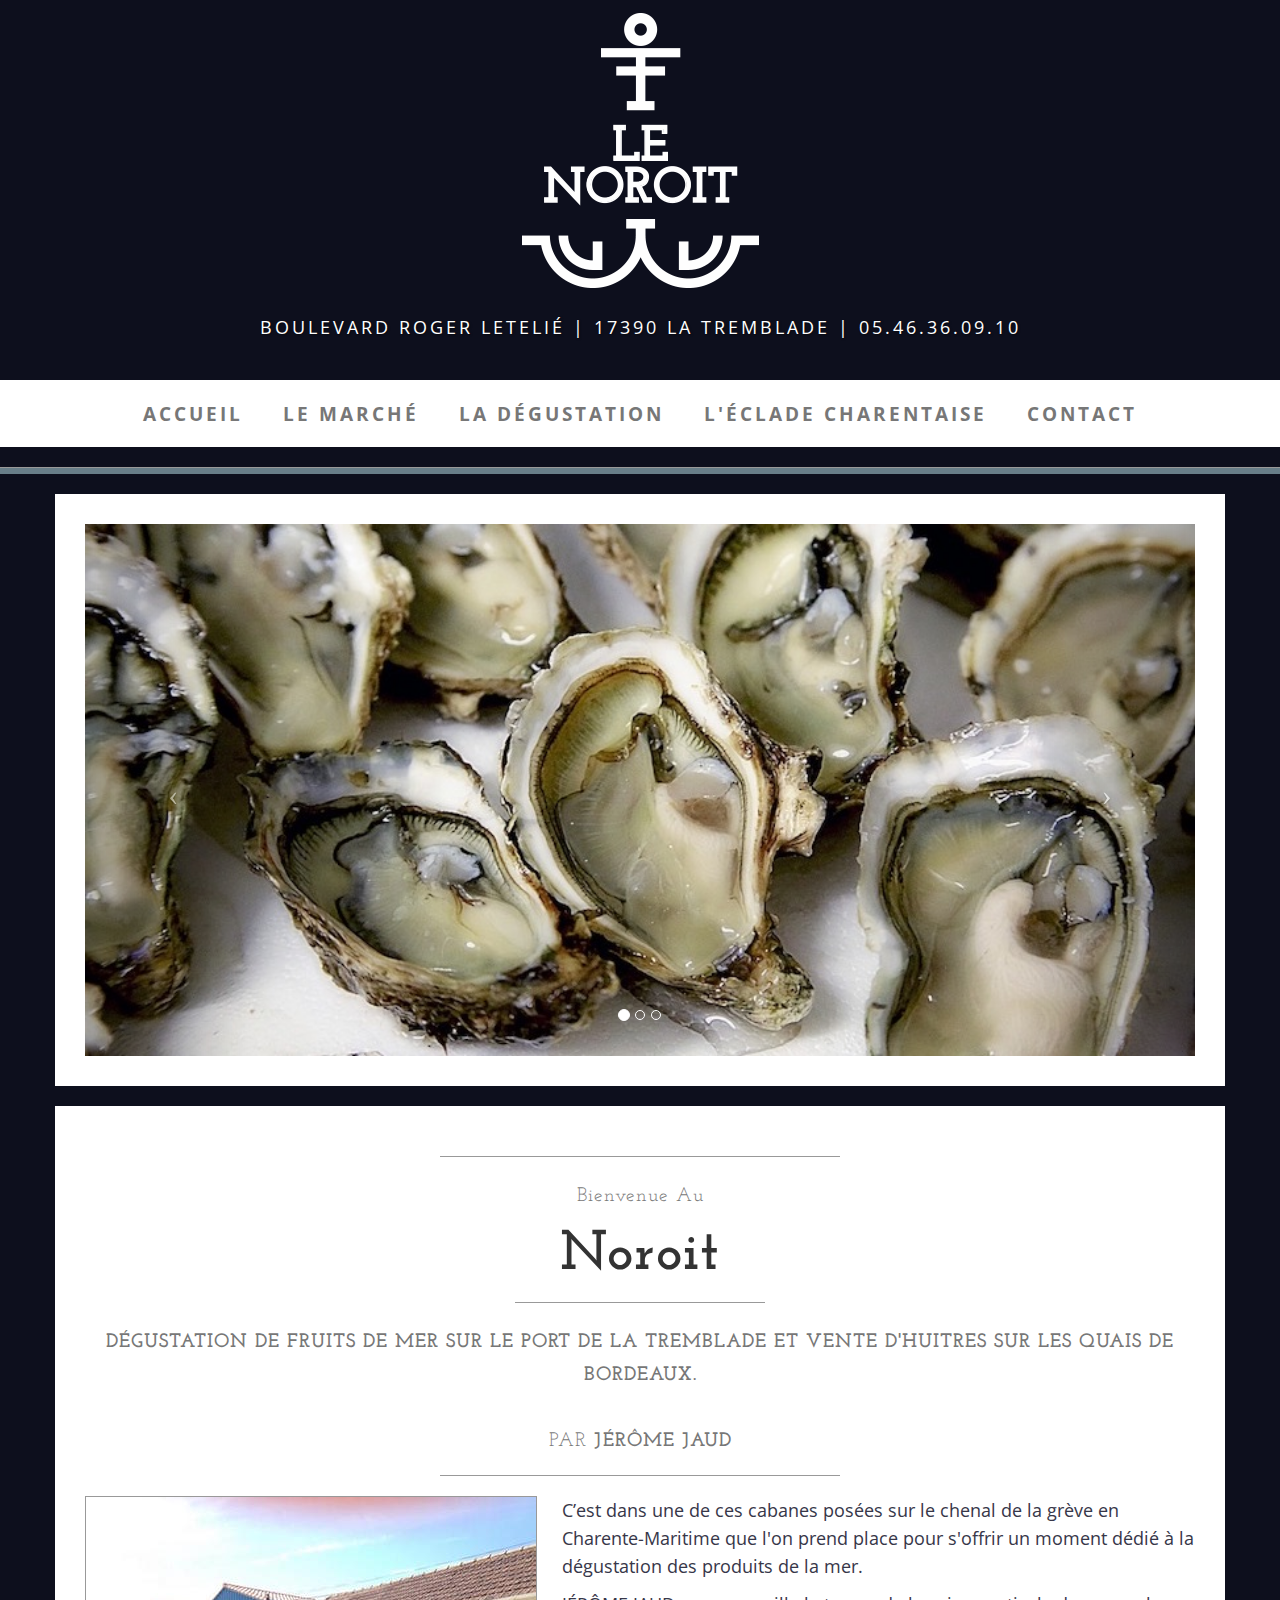
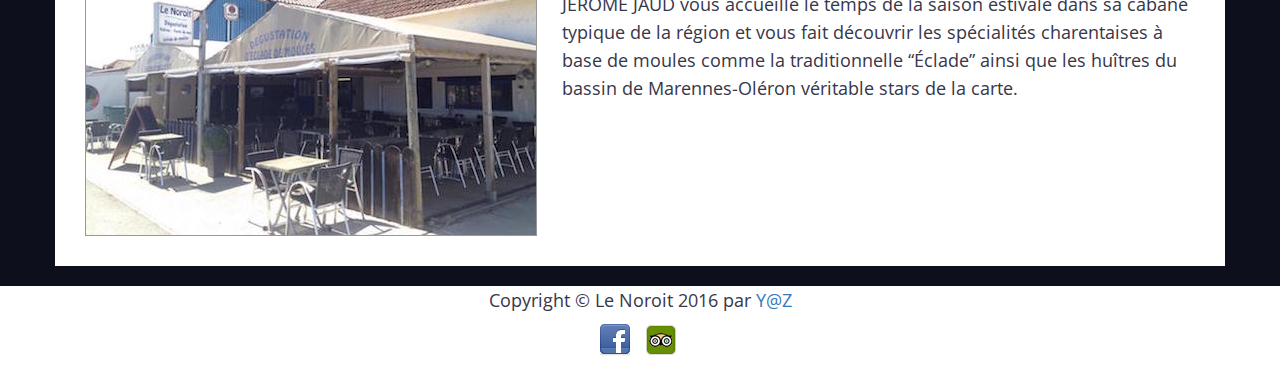
<file: index.html>
<!DOCTYPE html>
<html lang="fr">

<head>

    <meta charset="utf-8">
    <meta http-equiv="X-UA-Compatible" content="IE=edge">
    <meta name="viewport" content="width=device-width, initial-scale=1">
    <meta name="description" content="Restaurant le Noroit dégustation de fruits de mer à La Tremblade en Charente-Maritime">

    <title>Le Noroit</title>

    <!-- Bootstrap Core CSS -->
    <link href="css/bootstrap.min.css" rel="stylesheet">

    <!-- Custom CSS -->
    <link href="css/style.css" rel="stylesheet">

    <!-- Fonts -->
    <link href="https://fonts.googleapis.com/css?family=Open+Sans:300italic,400italic,600italic,700italic,800italic,400,300,600,700,800" rel="stylesheet" type="text/css">
    <link href="https://fonts.googleapis.com/css?family=Josefin+Slab:100,300,400,600,700,100italic,300italic,400italic,600italic,700italic" rel="stylesheet" type="text/css">

    <!-- HTML5 Shim and Respond.js IE8 support of HTML5 elements and media queries -->
    <!-- WARNING: Respond.js doesn't work if you view the page via file:// -->
    <!--[if lt IE 9]>
        <script src="https://oss.maxcdn.com/libs/html5shiv/3.7.0/html5shiv.js"></script>
        <script src="https://oss.maxcdn.com/libs/respond.js/1.4.2/respond.min.js"></script>
    <![endif]-->

</head>

<body>
    <a class="logo" href="index.html"><img src="img/logowhite.png" class="img-responsive center-block" alt=""></a>
    <div class="address-bar">BOULEVARD ROGER LETELIÉ | 17390 LA TREMBLADE | 05.46.36.09.10</div>

    <!-- Navigation -->
    <nav class="navbar navbar-default" role="navigation">
        <div class="container">
            <!-- Brand and toggle get grouped for better mobile display -->
            <div class="navbar-header">
                <button type="button" class="navbar-toggle" data-toggle="collapse" data-target="#bs-example-navbar-collapse-1">
                    <span class="sr-only">Toggle navigation</span>
                    <span class="icon-bar"></span>
                    <span class="icon-bar"></span>
                    <span class="icon-bar"></span>
                </button>
                <!-- navbar-brand is hidden on larger screens, but visible when the menu is collapsed -->
                <a class="navbar-brand" href="index.html">Le Noroit</a>
            </div>
            <!-- Collect the nav links, forms, and other content for toggling -->
            <div class="collapse navbar-collapse" id="bs-example-navbar-collapse-1">
                <ul class="nav navbar-nav">
                    <li>
                        <a href="index.html">Accueil</a>
                    </li>
                    <li>
                        <a href="marche.html">Le marché</a>
                    </li>
                    <li>
                        <a href="degustation.html">La dégustation</a>
                    </li>
                    <li>
                        <a href="eclade-charentaise.html">L'éclade charentaise</a>
                    </li>
                    <li>
                        <a href="contact.html">Contact</a>
                    </li>
                </ul>
            </div>
            <!-- /.navbar-collapse -->
        </div>
        <!-- /.container -->
    </nav>

    <hr class="hr">

    <div class="container">

        <div class="row">
            <div class="box">
                <div class="col-lg-12 text-center">
                    <div id="carousel-example-generic" class="carousel slide">
                        <!-- Indicators -->
                        <ol class="carousel-indicators hidden-xs">
                            <li data-target="#carousel-example-generic" data-slide-to="0" class="active"></li>
                            <li data-target="#carousel-example-generic" data-slide-to="1"></li>
                            <li data-target="#carousel-example-generic" data-slide-to="2"></li>
                        </ol>

                        <!-- Wrapper for slides -->
                        <div class="carousel-inner">
                            <div class="item active">
                                <img class="img-responsive img-full" src="img/slide-huitre-1.jpg" alt="">
                            </div>
                            <div class="item">
                                <img class="img-responsive img-full" src="img/slide-huitre-2.jpg" alt="">
                            </div>
                            <div class="item">
                                <img class="img-responsive img-full" src="img/slide-huitre-3.jpg" alt="">
                            </div>
                        </div>

                        <!-- Controls -->
                        <a class="left carousel-control" href="#carousel-example-generic" data-slide="prev">
                            <span class="icon-prev"></span>
                        </a>
                        <a class="right carousel-control" href="#carousel-example-generic" data-slide="next">
                            <span class="icon-next"></span>
                        </a>
                    </div>
                </div>
            </div>
        </div>

        <div class="row">
            <div class="box">
                <div class="col-lg-12">
                    <hr>
                    <h2 class="brand-before text-center">
                        <small>Bienvenue au</small>
                    </h2>
                    <h1 class="brand-name text-center">Noroit</h1>
                    <hr class="tagline-divider">
                    <h2  class="text-center">
                        <small>
                            <strong>DÉGUSTATION DE FRUITS DE MER SUR LE PORT DE LA TREMBLADE ET VENTE D'HUITRES SUR LES QUAIS DE BORDEAUX.</strong>
                        </small>
                        <br>
                        <br>
                        <small>Par
                            <strong>JÉRÔME JAUD</strong>
                        </small>
                    </h2>
                    <hr>
                    <img class="img-responsive img-border img-left" src="img/le-noroit.jpg" alt="">
                    <hr class="visible-xs">
                    <p>C’est dans une de ces cabanes posées sur le chenal de la grève en Charente-Maritime que l'on prend place pour s'offrir un moment dédié à la dégustation des produits de la mer. </p>
                    <p>JÉRÔME JAUD vous accueille le temps de la saison estivale dans sa cabane typique de la région et vous fait découvrir les spécialités charentaises à base de moules comme la traditionnelle “Éclade” ainsi que les huîtres du bassin de Marennes-Oléron véritable stars de la carte.</p>
                </div>
            </div>
        </div>
    </div>
    <!-- /.container -->

    <footer>
        <div class="container">
            <div class="row">
                <div class="col-lg-12 text-center">
                    <p>Copyright &copy; Le Noroit 2016 par <a href="http://www.youcef-ayad-zeddam.fr">Y@Z</a>
                    <ul class="list-inline">
                        <li>
                            <a href="https://www.facebook.com/pages/Le-Noroit/240377259307186"><img src="img/facebook.ico" alt="Logo Facebook"></a>
                        </li>
                        <li>
                            <a href="https://www.tripadvisor.fr/Restaurant_Review-g1918708-d6973143-Reviews-Le_Noroit-La_Tremblade_Charente_Maritime_Nouvelle_Aquitaine.html"><img src="img/tripadvisor.ico" alt="Logo Tripadvisor"></a>
                        </li>
                    </ul>
                    </p>
                </div>
            </div>
        </div>
    </footer>

    <!-- jQuery -->
    <script src="js/jquery.js"></script>

    <!-- Bootstrap Core JavaScript -->
    <script src="js/bootstrap.min.js"></script>

    <!-- Script to Activate the Carousel -->
    <script>
    $('.carousel').carousel({
        interval: 5000 //changes the speed
    })
    </script>

</body>

</html>
</file>
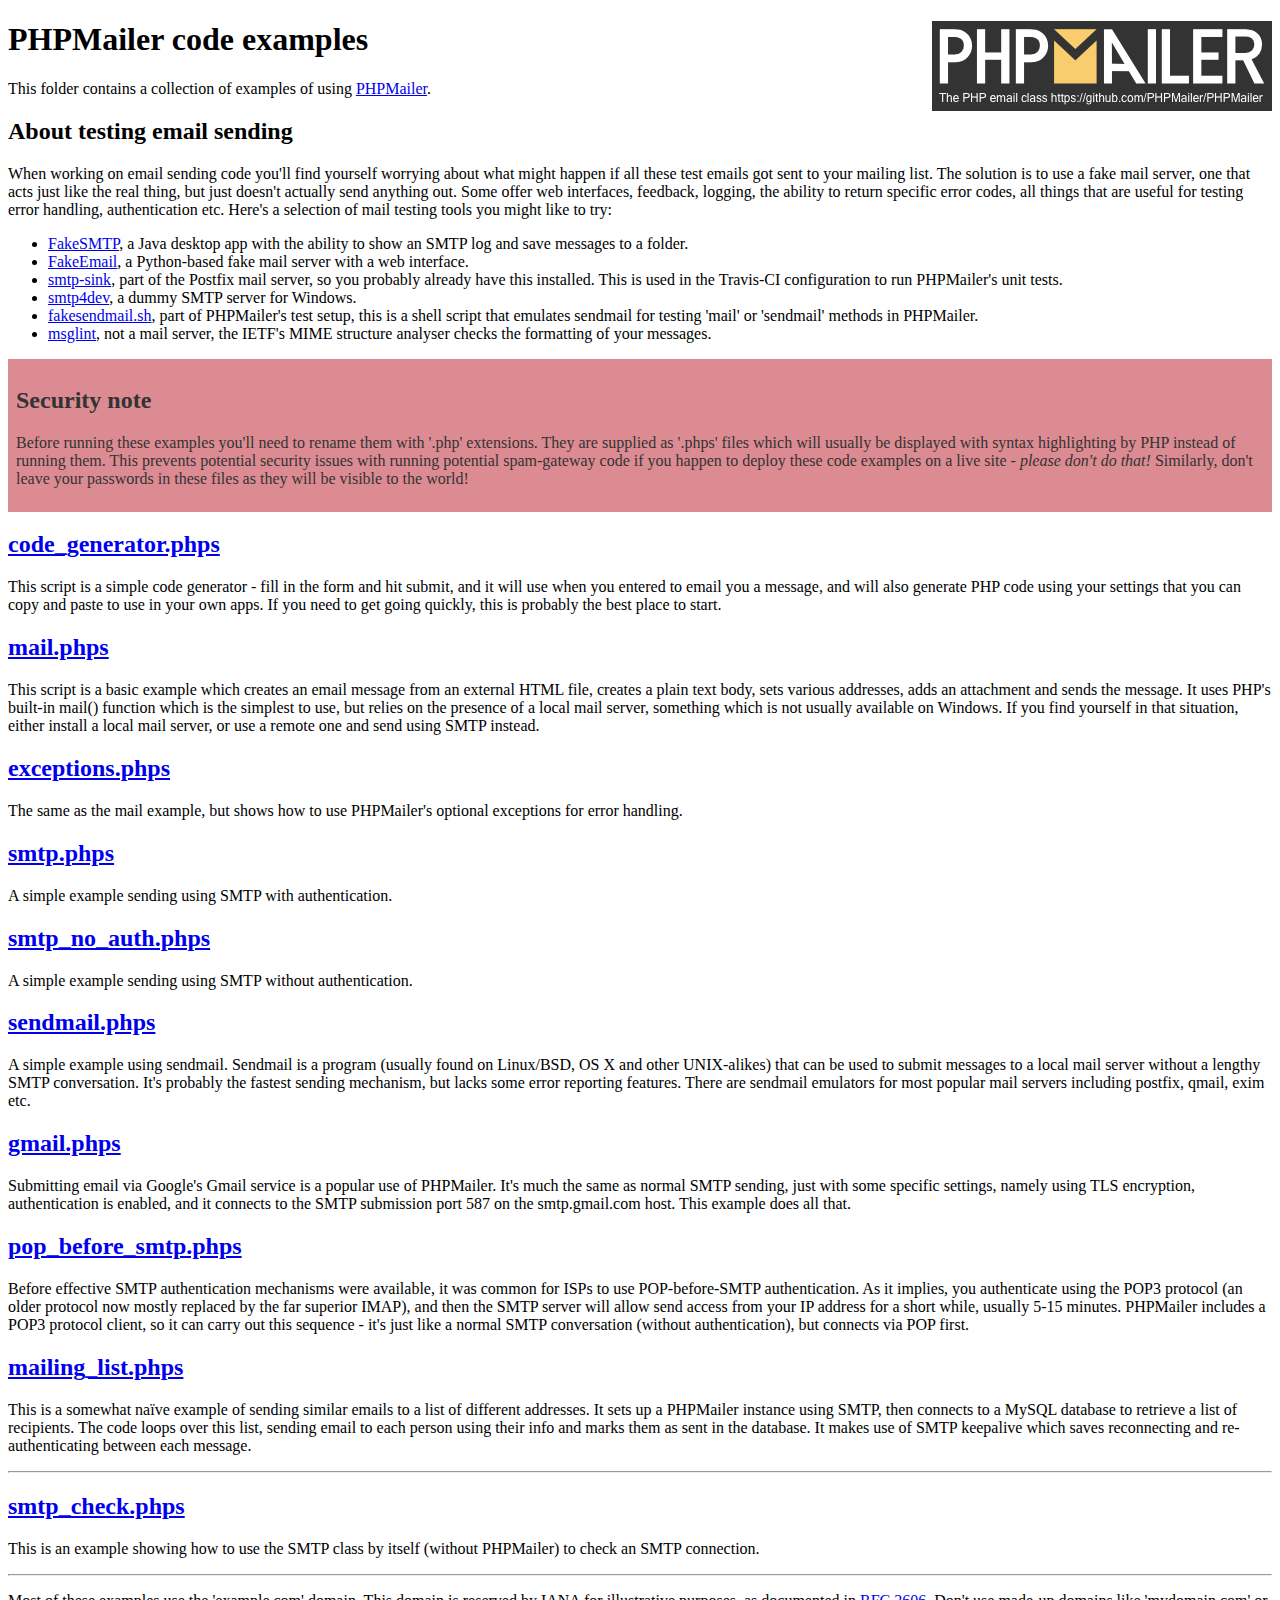
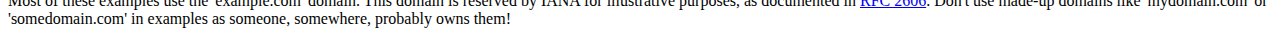
<file: phpmailer/examples/index.html>
<!DOCTYPE html>
<html>
<head>
	<meta charset="UTF-8">
	<title>PHPMailer Examples</title>
</head>
<body>
<h1>PHPMailer code examples<a href="https://github.com/PHPMailer/PHPMailer"><img src="images/phpmailer.png" style="float:right; border:0;" alt="PHPMailer logo"></a></h1>
<p>This folder contains a collection of examples of using <a href="https://github.com/PHPMailer/PHPMailer">PHPMailer</a>.</p>
<h2>About testing email sending</h2>
<p>When working on email sending code you'll find yourself worrying about what might happen if all these test emails got sent to your mailing list. The solution is to use a fake mail server, one that acts just like the real thing, but just doesn't actually send anything out. Some offer web interfaces, feedback, logging, the ability to return specific error codes, all things that are useful for testing error handling, authentication etc. Here's a selection of mail testing tools you might like to try:</p>
<ul>
  <li><a href="https://github.com/Nilhcem/FakeSMTP">FakeSMTP</a>, a Java desktop app with the ability to show an SMTP log and save messages to a folder. </li>
  <li><a href="https://github.com/isotoma/FakeEmail">FakeEmail</a>, a Python-based fake mail server with a web interface.</li>
  <li><a href="http://www.postfix.org/smtp-sink.1.html">smtp-sink</a>, part of the Postfix mail server, so you probably already have this installed. This is used in the Travis-CI configuration to run PHPMailer's unit tests.</li>
  <li><a href="http://smtp4dev.codeplex.com">smtp4dev</a>, a dummy SMTP server for Windows.</li>
  <li><a href="https://github.com/PHPMailer/PHPMailer/blob/master/test/fakesendmail.sh">fakesendmail.sh</a>, part of PHPMailer's test setup, this is a shell script that emulates sendmail for testing 'mail' or 'sendmail' methods in PHPMailer.</li>
  <li><a href="http://tools.ietf.org/tools/msglint/">msglint</a>, not a mail server, the IETF's MIME structure analyser checks the formatting of your messages.</li>
</ul>
<div style="padding: 8px; color: #333333; background-color: #dc8b92">
<h2>Security note</h2>
<p>Before running these examples you'll need to rename them with '.php' extensions. They are supplied as '.phps' files which will usually be displayed with syntax highlighting by PHP instead of running them. This prevents potential security issues with running potential spam-gateway code if you happen to deploy these code examples on a live site - <em>please don't do that!</em> Similarly, don't leave your passwords in these files as they will be visible to the world!</p>
</div>
<h2><a href="code_generator.phps">code_generator.phps</a></h2>
<p>This script is a simple code generator - fill in the form and hit submit, and it will use when you entered to email you a message, and will also generate PHP code using your settings that you can copy and paste to use in your own apps. If you need to get going quickly, this is probably the best place to start.</p>
<h2><a href="mail.phps">mail.phps</a></h2>
<p>This script is a basic example which creates an email message from an external HTML file, creates a plain text body, sets various addresses, adds an attachment and sends the message. It uses PHP's built-in mail() function which is the simplest to use, but relies on the presence of a local mail server, something which is not usually available on Windows. If you find yourself in that situation, either install a local mail server, or use a remote one and send using SMTP instead.</p>
<h2><a href="exceptions.phps">exceptions.phps</a></h2>
<p>The same as the mail example, but shows how to use PHPMailer's optional exceptions for error handling.</p>
<h2><a href="smtp.phps">smtp.phps</a></h2>
<p>A simple example sending using SMTP with authentication.</p>
<h2><a href="smtp_no_auth.phps">smtp_no_auth.phps</a></h2>
<p>A simple example sending using SMTP without authentication.</p>
<h2><a href="sendmail.phps">sendmail.phps</a></h2>
<p>A simple example using sendmail. Sendmail is a program (usually found on Linux/BSD, OS X and other UNIX-alikes) that can be used to submit messages to a local mail server without a lengthy SMTP conversation. It's probably the fastest sending mechanism, but lacks some error reporting features. There are sendmail emulators for most popular mail servers including postfix, qmail, exim etc.</p>
<h2><a href="gmail.phps">gmail.phps</a></h2>
<p>Submitting email via Google's Gmail service is a popular use of PHPMailer. It's much the same as normal SMTP sending, just with some specific settings, namely using TLS encryption, authentication is enabled, and it connects to the SMTP submission port 587 on the smtp.gmail.com host. This example does all that.</p>
<h2><a href="pop_before_smtp.phps">pop_before_smtp.phps</a></h2>
<p>Before effective SMTP authentication mechanisms were available, it was common for ISPs to use POP-before-SMTP authentication. As it implies, you authenticate using the POP3 protocol (an older protocol now mostly replaced by the far superior IMAP), and then the SMTP server will allow send access from your IP address for a short while, usually 5-15 minutes. PHPMailer includes a POP3 protocol client, so it can carry out this sequence - it's just like a normal SMTP conversation (without authentication), but connects via POP first.</p>
<h2><a href="mailing_list.phps">mailing_list.phps</a></h2>
<p>This is a somewhat naïve example of sending similar emails to a list of different addresses. It sets up a PHPMailer instance using SMTP, then connects to a MySQL database to retrieve a list of recipients. The code loops over this list, sending email to each person using their info and marks them as sent in the database. It makes use of SMTP keepalive which saves reconnecting and re-authenticating between each message.</p>
<hr>
<h2><a href="smtp_check.phps">smtp_check.phps</a></h2>
<p>This is an example showing how to use the SMTP class by itself (without PHPMailer) to check an SMTP connection.</p>
<hr>
<p>Most of these examples use the 'example.com' domain. This domain is reserved by IANA for illustrative purposes, as documented in <a href="http://tools.ietf.org/html/rfc2606">RFC 2606</a>. Don't use made-up domains like 'mydomain.com' or 'somedomain.com' in examples as someone, somewhere, probably owns them!</p>
</body>
</html>
</file>
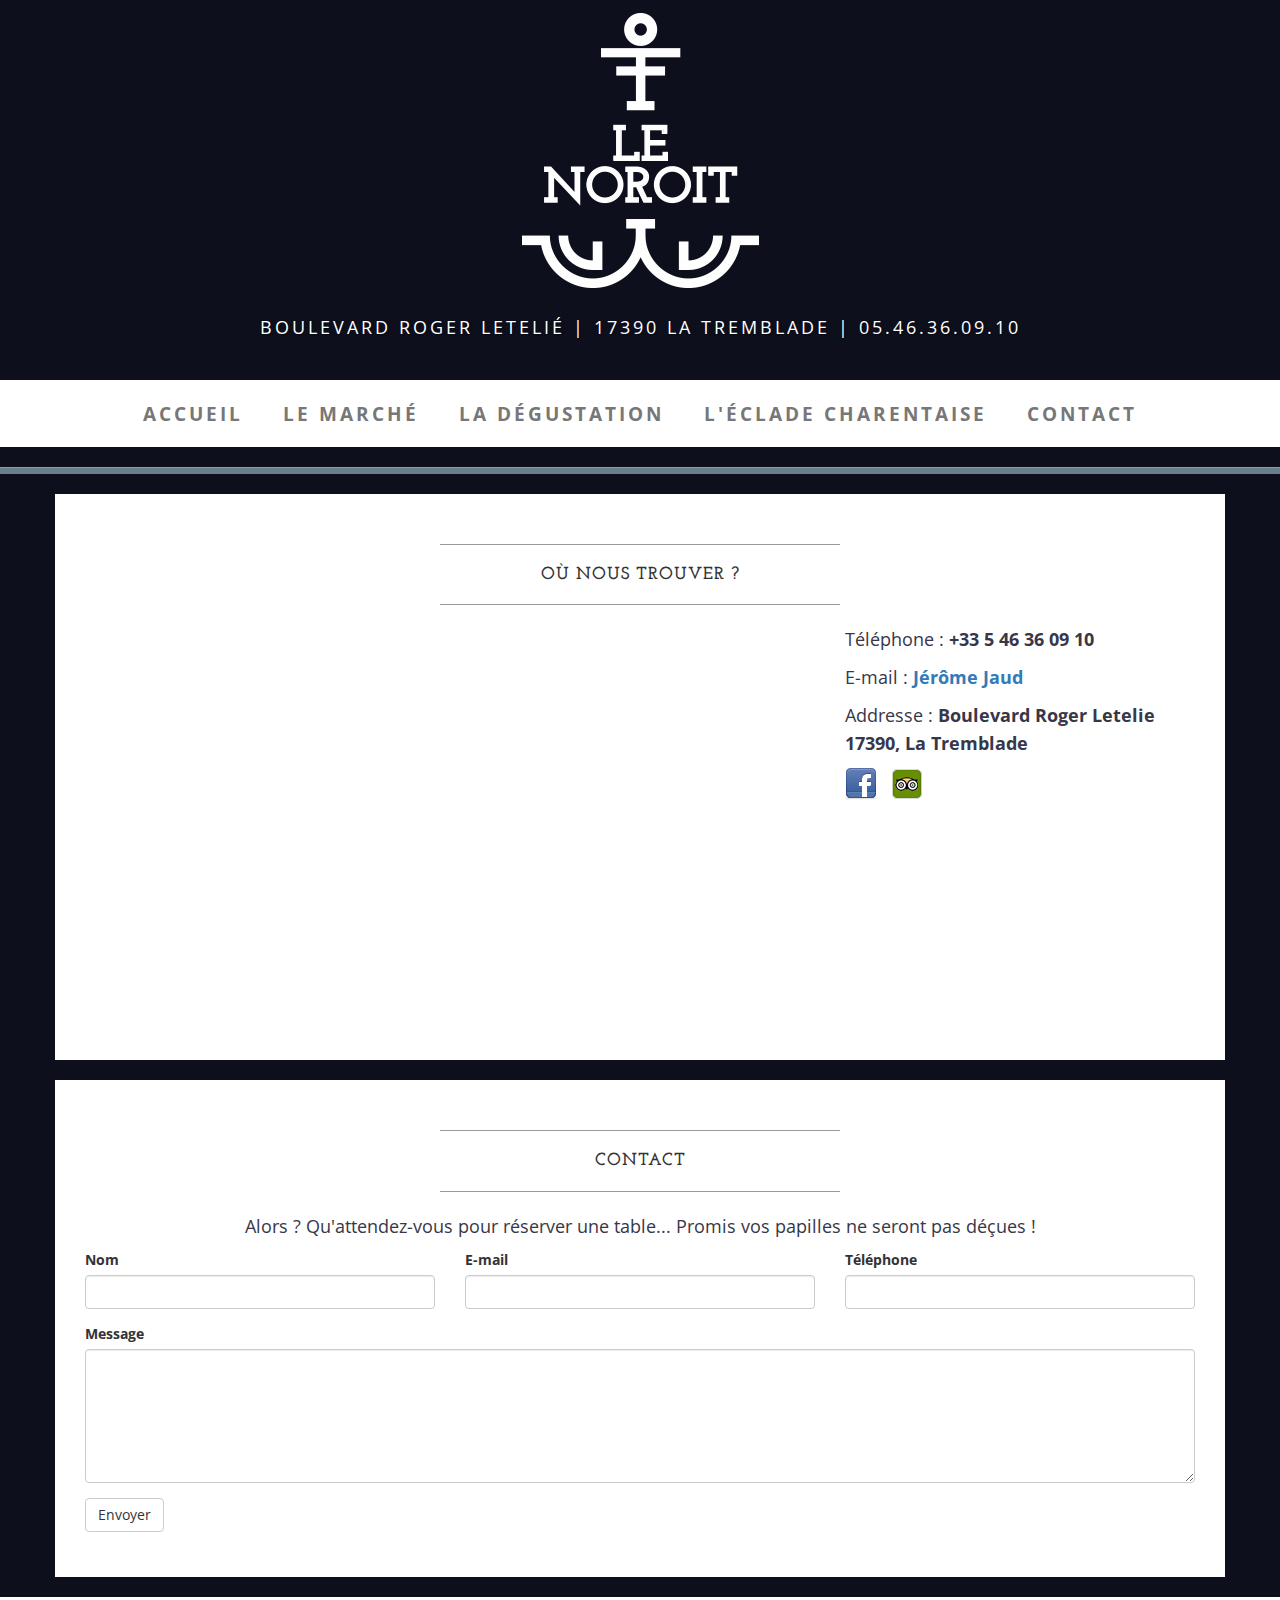
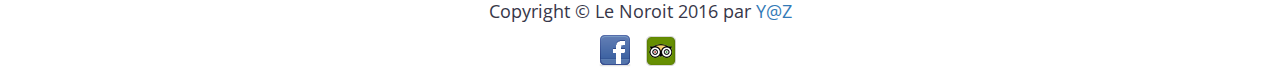
<file: contact.html>
<!DOCTYPE html>
<html lang="fr">

<head>

    <meta charset="utf-8">
    <meta http-equiv="X-UA-Compatible" content="IE=edge">
    <meta name="viewport" content="width=device-width, initial-scale=1">
    <meta name="description" content="Restaurant le Noroit réservation place limitée dégustation de fruits de mer et huitres sur le port de la grève à La Tremblade">

    <title>Le Noroit</title>

    <!-- Bootstrap Core CSS -->
    <link href="css/bootstrap.min.css" rel="stylesheet">

    <!-- Custom CSS -->
    <link href="css/style.css" rel="stylesheet">

    <!-- Fonts -->
    <link href="https://fonts.googleapis.com/css?family=Open+Sans:300italic,400italic,600italic,700italic,800italic,400,300,600,700,800" rel="stylesheet" type="text/css">
    <link href="https://fonts.googleapis.com/css?family=Josefin+Slab:100,300,400,600,700,100italic,300italic,400italic,600italic,700italic" rel="stylesheet" type="text/css">

    <!-- HTML5 Shim and Respond.js IE8 support of HTML5 elements and media queries -->
    <!-- WARNING: Respond.js doesn't work if you view the page via file:// -->
    <!--[if lt IE 9]>
        <script src="https://oss.maxcdn.com/libs/html5shiv/3.7.0/html5shiv.js"></script>
        <script src="https://oss.maxcdn.com/libs/respond.js/1.4.2/respond.min.js"></script>
    <![endif]-->

</head>

<body>

    <img src="img/logowhite.png" class="img-responsive center-block logo" alt="Responsive image">
    <div class="address-bar">BOULEVARD ROGER LETELIÉ | 17390 LA TREMBLADE | 05.46.36.09.10</div>

    <!-- Navigation -->
    <nav class="navbar navbar-default" role="navigation">
        <div class="container">
            <!-- Brand and toggle get grouped for better mobile display -->
            <div class="navbar-header">
                <button type="button" class="navbar-toggle" data-toggle="collapse" data-target="#bs-example-navbar-collapse-1">
                    <span class="sr-only">Toggle navigation</span>
                    <span class="icon-bar"></span>
                    <span class="icon-bar"></span>
                    <span class="icon-bar"></span>
                </button>
                <!-- navbar-brand is hidden on larger screens, but visible when the menu is collapsed -->
                <a class="navbar-brand" href="index.html">Le Noroit</a>
            </div>
            <!-- Collect the nav links, forms, and other content for toggling -->
            <div class="collapse navbar-collapse" id="bs-example-navbar-collapse-1">
                <ul class="nav navbar-nav">
                    <li>
                        <a href="index.html">Accueil</a>
                    </li>
                    <li>
                        <a href="marche.html">Le marché</a>
                    </li>
                    <li>
                        <a href="degustation.html">La dégustation</a>
                    </li>
                    <li>
                        <a href="eclade-charentaise.html">L'éclade charentaise</a>
                    </li>
                    <li>
                        <a href="contact.html">Contact</a>
                    </li>
                </ul>
            </div>
            <!-- /.navbar-collapse -->
        </div>
        <!-- /.container -->
    </nav>
    
    <hr class="hr">
    
    <div class="container">

        <div class="row">
            <div class="box">
                <div class="col-lg-12">
                    <hr>
                    <h2 class="intro-text text-center">
                        <strong>Où nous trouver ?</strong>
                    </h2>
                    <hr>
                </div>
                <div class="col-md-8">
                    <!-- Embedded Google Map using an iframe - to select your location find it on Google maps and paste the link as the iframe src. If you want to use the Google Maps API instead then have at it! -->
                    <iframe width="100%" height="400" frameborder="0" scrolling="no" marginheight="0" marginwidth="0" src="https://www.google.com/maps/embed?pb=!1m18!1m12!1m3!1d695.6414669847929!2d-1.1244945118854326!3d45.77988999868768!2m3!1f0!2f0!3f0!3m2!1i1024!2i768!4f13.1!3m3!1m2!1s0x0%3A0x0!2zNDXCsDQ2JzQ3LjYiTiAxwrAwNycyNi4yIlc!5e0!3m2!1sfr!2sfr!4v1481897810644"></iframe>
                </div>
                <div class="col-md-4">
                    <p>Téléphone :
                        <strong>+33 5 46 36 09 10</strong>
                    </p>
                    <p>E-mail :
                        <strong><a href="mailto:jerome.jaud17@gmail.com">Jérôme Jaud</a></strong>
                    </p>
                    <p>Addresse : 
                        <strong>Boulevard Roger Letelie
                            <br>17390, La Tremblade</strong>
                    </p>
                    <ul class="list-inline">
                        <li>
                            <a href="https://www.facebook.com/pages/Le-Noroit/240377259307186"><img src="img/facebook.ico"></a>
                        </li>
                        <li>
                            <a href="https://www.tripadvisor.fr/Restaurant_Review-g1918708-d6973143-Reviews-Le_Noroit-La_Tremblade_Charente_Maritime_Nouvelle_Aquitaine.html"><img src="img/tripadvisor.ico"></a>
                        </li>
                    </ul>
                </div>
                <div class="clearfix"></div>
            </div>
        </div>

        <div class="row">
            <div class="box">
                <div class="col-lg-12">
                    <hr>
                    <h2 class="intro-text text-center">
                        <strong>Contact</strong>
                    </h2>
                    <hr>
                    <p class="text-center">Alors ? Qu'attendez-vous pour réserver une table... Promis vos papilles ne seront pas déçues !</p>
                    <form action="sendEmail.php" method="post" role="form">
                        <div class="row">
                            <div class="form-group col-lg-4">
                                <label>Nom</label>
                                <input type="text" name="name" class="form-control">
                            </div>
                            <div class="form-group col-lg-4">
                                <label>E-mail</label>
                                <input type="email" name="email" class="form-control">
                            </div>
                            <div class="form-group col-lg-4">
                                <label>Téléphone</label>
                                <input type="tel" name="phone" class="form-control">
                            </div>
                            <div class="clearfix"></div>
                            <div class="form-group col-lg-12">
                                <label>Message</label>
                                <textarea name="message" class="form-control" rows="6"></textarea>
                            </div>
                            <div class="form-group col-lg-12">
                                <input type="hidden" name="save" value="contact">
                                <button type="submit" class="btn btn-default">Envoyer</button>
                            </div>
                        </div>
                    </form>
                </div>
            </div>
        </div>

    </div>
    <!-- /.container -->

    <footer>
        <div class="container">
            <div class="row">
                <div class="col-lg-12 text-center">
                    <p>Copyright &copy; Le Noroit 2016 par <a href="http://www.youcef-ayad-zeddam.fr">Y@Z</a>
                    <ul class="list-inline">
                        <li>
                            <a href="https://www.facebook.com/pages/Le-Noroit/240377259307186"><img src="img/facebook.ico" alt="Logo Facebook"></a>
                        </li>
                        <li>
                            <a href="https://www.tripadvisor.fr/Restaurant_Review-g1918708-d6973143-Reviews-Le_Noroit-La_Tremblade_Charente_Maritime_Nouvelle_Aquitaine.html"><img src="img/tripadvisor.ico" alt="Logo Tripadvisor"></a>
                        </li>
                    </ul>
                    </p>
                </div>
            </div>
        </div>
    </footer>

    <!-- jQuery -->
    <script src="js/jquery.js"></script>

    <!-- Bootstrap Core JavaScript -->
    <script src="js/bootstrap.min.js"></script>

</body>

</html>
</file>
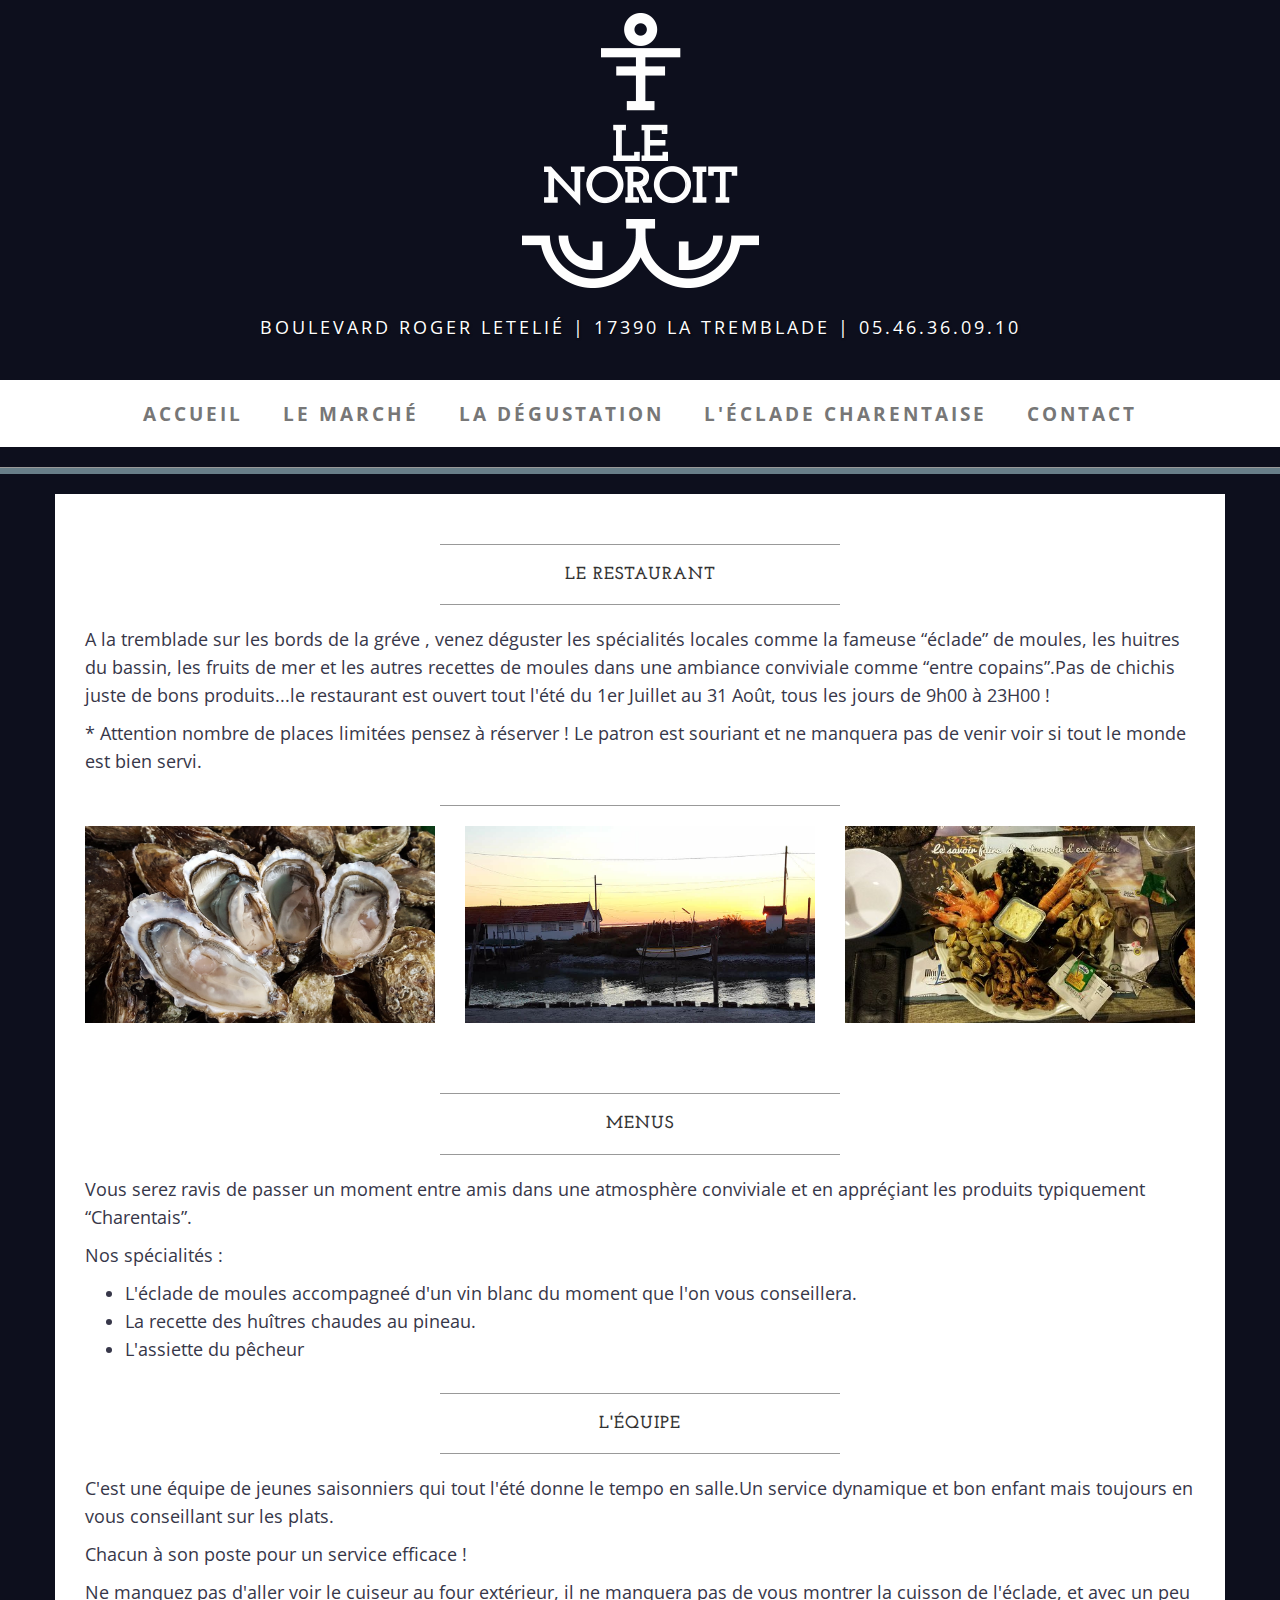
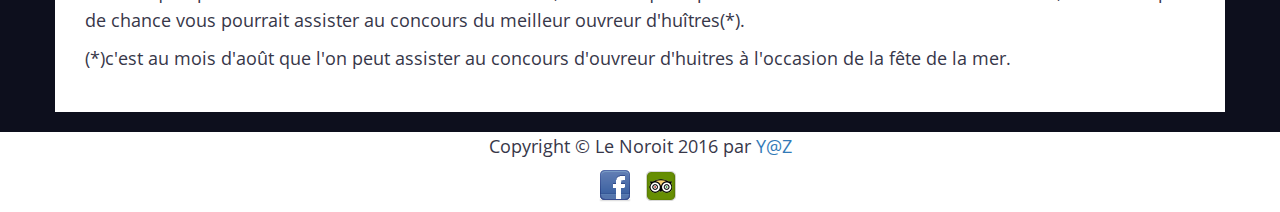
<file: degustation.html>
<!DOCTYPE html>
<html lang="fr">

<head>

    <meta charset="utf-8">
    <meta http-equiv="X-UA-Compatible" content="IE=edge">
    <meta name="viewport" content="width=device-width, initial-scale=1">
    <meta name="description" content="Restaurant le Noroit dégustation d'huitres et de fruits de mer sur le port de la grève à La Tremblade en Charente-Maritime">

    <title>Le Noroit</title>

    <!-- Bootstrap Core CSS -->
    <link href="css/bootstrap.min.css" rel="stylesheet">

    <!-- Custom CSS -->
    <link href="css/style.css" rel="stylesheet">

    <!-- Fonts -->
    <link href="https://fonts.googleapis.com/css?family=Open+Sans:300italic,400italic,600italic,700italic,800italic,400,300,600,700,800" rel="stylesheet" type="text/css">
    <link href="https://fonts.googleapis.com/css?family=Josefin+Slab:100,300,400,600,700,100italic,300italic,400italic,600italic,700italic" rel="stylesheet" type="text/css">

    <!-- HTML5 Shim and Respond.js IE8 support of HTML5 elements and media queries -->
    <!-- WARNING: Respond.js doesn't work if you view the page via file:// -->
    <!--[if lt IE 9]>
        <script src="https://oss.maxcdn.com/libs/html5shiv/3.7.0/html5shiv.js"></script>
        <script src="https://oss.maxcdn.com/libs/respond.js/1.4.2/respond.min.js"></script>
    <![endif]-->

</head>

<body>

    <img src="img/logowhite.png" class="img-responsive center-block logo" alt="Responsive image">
    <div class="address-bar">BOULEVARD ROGER LETELIÉ | 17390 LA TREMBLADE | 05.46.36.09.10</div>

    <!-- Navigation -->
    <nav class="navbar navbar-default" role="navigation">
        <div class="container">
            <!-- Brand and toggle get grouped for better mobile display -->
            <div class="navbar-header">
                <button type="button" class="navbar-toggle" data-toggle="collapse" data-target="#bs-example-navbar-collapse-1">
                    <span class="sr-only">Toggle navigation</span>
                    <span class="icon-bar"></span>
                    <span class="icon-bar"></span>
                    <span class="icon-bar"></span>
                </button>
                <!-- navbar-brand is hidden on larger screens, but visible when the menu is collapsed -->
                <a class="navbar-brand" href="index.html">Le Noroit</a>
            </div>
            <!-- Collect the nav links, forms, and other content for toggling -->
            <div class="collapse navbar-collapse" id="bs-example-navbar-collapse-1">
                <ul class="nav navbar-nav">
                    <li>
                        <a href="index.html">Accueil</a>
                    </li>
                    <li>
                        <a href="marche.html">Le marché</a>
                    </li>
                    <li>
                        <a href="degustation.html">La dégustation</a>
                    </li>
                    <li>
                        <a href="eclade-charentaise.html">L'éclade charentaise</a>
                    </li>
                    <li>
                        <a href="contact.html">Contact</a>
                    </li>
                </ul>
            </div>
            <!-- /.navbar-collapse -->
        </div>
        <!-- /.container -->
    </nav>

    <hr class="hr">
    
    <div class="container">

        <div class="row">
            <div class="box">
                <div class="col-lg-12">
                    <hr>
                    <h2 class="intro-text text-center">
                        <strong>LE RESTAURANT</strong>
                    </h2>
                    <hr>
                </div>
                <div class="col-lg-12">
                    <p>A la tremblade sur les bords de la gréve , venez déguster les spécialités locales comme la fameuse “éclade” de moules, les huitres du bassin, les fruits de mer et les autres recettes de moules dans une ambiance conviviale comme “entre copains”.Pas de chichis juste de bons produits...le restaurant est ouvert tout l'été du 1er Juillet au 31 Août, tous les jours de 9h00 à 23H00 !</p>
                    <p>* Attention nombre de places limitées pensez à réserver ! Le patron est souriant et ne manquera pas de venir voir si tout le monde est bien servi.</p>
                </div>

                <div class="row">
                    <div class="box">
                        <div class="col-lg-12">
                            <hr>
                        </div>
                        <div class="col-sm-4 text-center">
                            <img class="img-responsive" src="img/huitres.jpg" alt="">
                        </div>
                        <div class="col-sm-4 text-center">
                            <img class="img-responsive" src="img/vue-le-noroit.jpg" alt="">
                        </div>
                        <div class="col-sm-4 text-center">
                            <img class="img-responsive" src="img/assiette-degustation.jpg" alt="">
                        </div>
                        <div class="clearfix"></div>
                    </div>
                </div>
                <div class="col-lg-12">
                    <hr>
                    <h2 class="intro-text text-center">
                        <strong>MENUS</strong>
                    </h2>
                    <hr>
                </div>
                <div class="col-lg-12">
                <p>Vous serez ravis de passer un moment entre amis dans une atmosphère conviviale et en appréçiant les produits typiquement “Charentais”.</p>
                    <p>Nos spécialités :
                        <ul>
                            <li>L'éclade de moules accompagneé d'un vin blanc du moment que l'on vous conseillera.</li>
                            <li>La recette des huîtres chaudes au pineau.</li>
                            <li>L'assiette du pêcheur</li>
                        </ul>
                    </p>
                </div>
                <div class="col-lg-12">
                    <hr>
                    <h2 class="intro-text text-center">
                        <strong>L'équipe</strong>
                    </h2>
                    <hr>
                </div>
                <div class="col-lg-12">
                    <p>C'est une équipe de jeunes saisonniers qui tout l'été donne le tempo en salle.Un service dynamique et bon enfant mais toujours en vous conseillant sur les plats.</p>
                    <p>Chacun à son poste pour un service efficace !</p>
                    <p>Ne manquez pas d'aller voir le cuiseur au four extérieur, il ne manquera pas de vous montrer la cuisson de l'éclade, et avec un peu de chance vous pourrait assister au concours du meilleur ouvreur d'huîtres(*).</p>
                    <p>(*)c'est au mois d'août que l'on peut assister au concours d'ouvreur d'huitres à l'occasion de la fête de la mer.</p>
                </div>
            </div>
        </div>

    </div>
    <!-- /.container -->

    <footer>
        <div class="container">
            <div class="row">
                <div class="col-lg-12 text-center">
                    <p>Copyright &copy; Le Noroit 2016 par <a href="http://www.youcef-ayad-zeddam.fr">Y@Z</a>
                    <ul class="list-inline">
                        <li>
                            <a href="https://www.facebook.com/pages/Le-Noroit/240377259307186"><img src="img/facebook.ico" alt="Logo Facebook"></a>
                        </li>
                        <li>
                            <a href="https://www.tripadvisor.fr/Restaurant_Review-g1918708-d6973143-Reviews-Le_Noroit-La_Tremblade_Charente_Maritime_Nouvelle_Aquitaine.html"><img src="img/tripadvisor.ico" alt="Logo Tripadvisor"></a>
                        </li>
                    </ul>
                    </p>
                </div>
            </div>
        </div>
    </footer>

    <!-- jQuery -->
    <script src="js/jquery.js"></script>

    <!-- Bootstrap Core JavaScript -->
    <script src="js/bootstrap.min.js"></script>

</body>

</html>
</file>
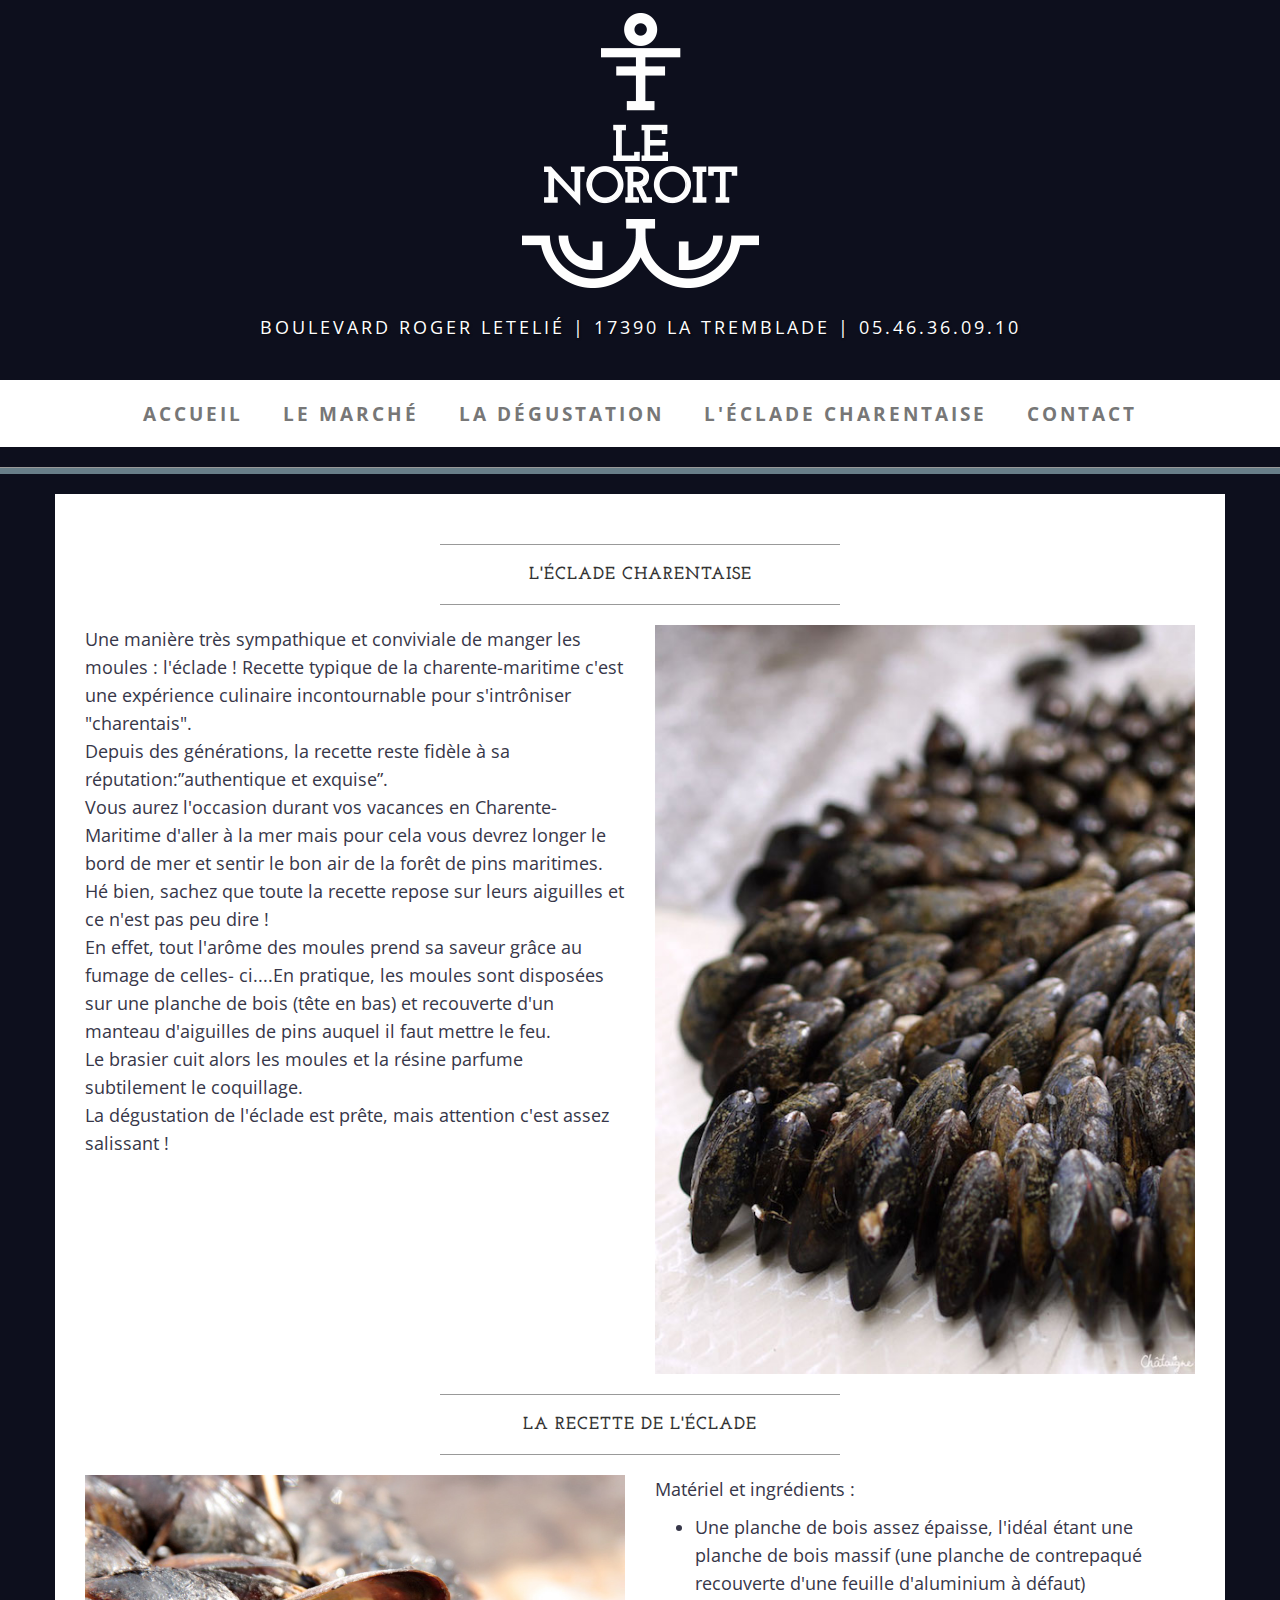
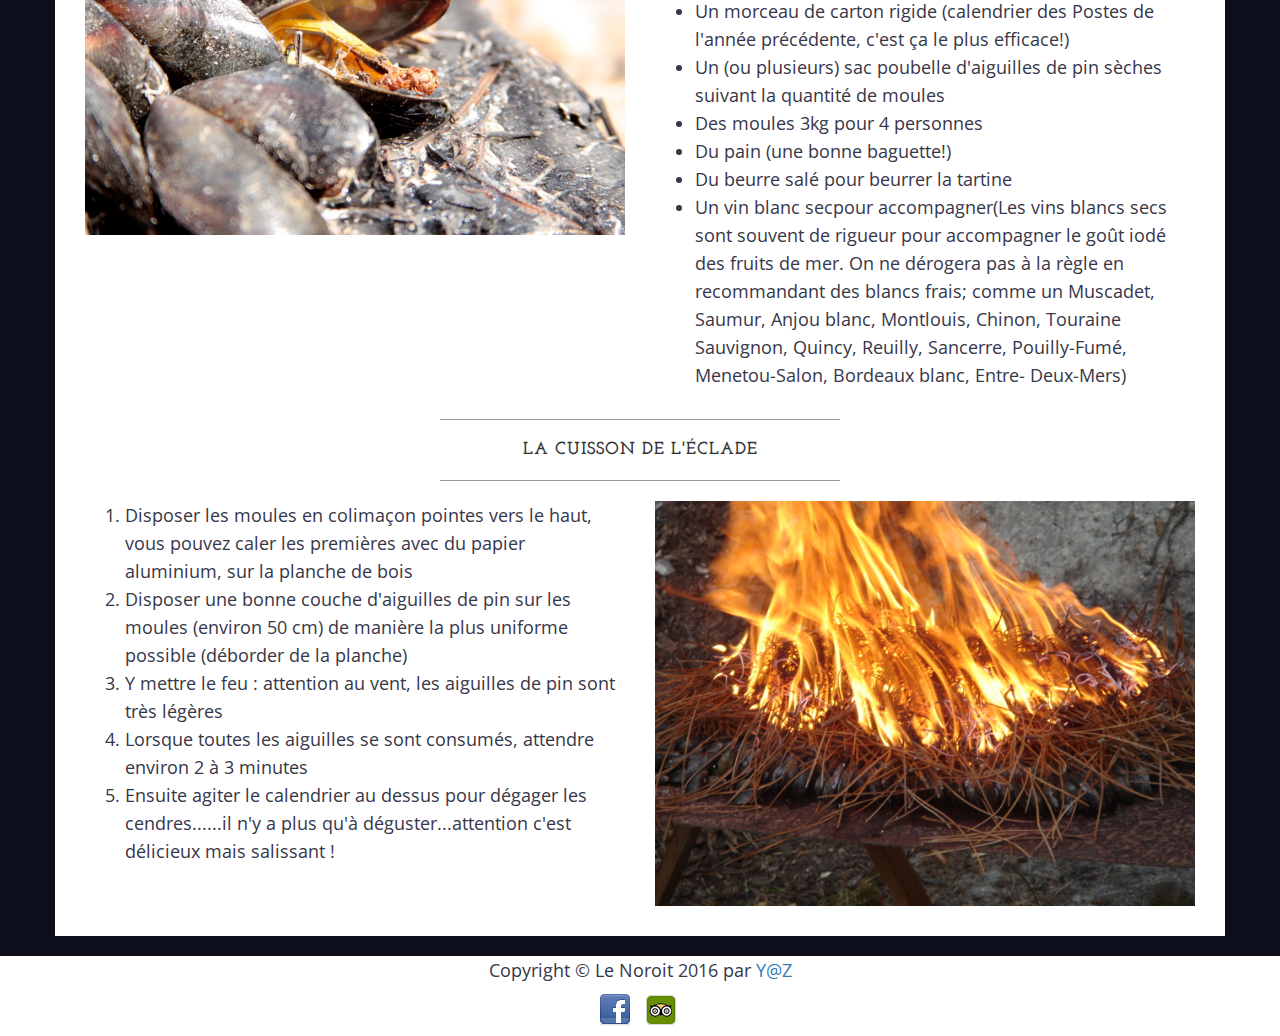
<file: eclade-charentaise.html>
<!DOCTYPE html>
<html lang="fr">

<head>

    <meta charset="utf-8">
    <meta http-equiv="X-UA-Compatible" content="IE=edge">
    <meta name="viewport" content="width=device-width, initial-scale=1">
    <meta name="description" content="Eclade Charentaise dégustation de l'éclade de moules sur le port de la grève à La Tremblade recette typique de la région">

    <title>Le Noroit</title>

    <!-- Bootstrap Core CSS -->
    <link href="css/bootstrap.min.css" rel="stylesheet">

    <!-- Custom CSS -->
    <link href="css/style.css" rel="stylesheet">

    <!-- Fonts -->
    <link href="https://fonts.googleapis.com/css?family=Open+Sans:300italic,400italic,600italic,700italic,800italic,400,300,600,700,800" rel="stylesheet" type="text/css">
    <link href="https://fonts.googleapis.com/css?family=Josefin+Slab:100,300,400,600,700,100italic,300italic,400italic,600italic,700italic" rel="stylesheet" type="text/css">

    <!-- HTML5 Shim and Respond.js IE8 support of HTML5 elements and media queries -->
    <!-- WARNING: Respond.js doesn't work if you view the page via file:// -->
    <!--[if lt IE 9]>
        <script src="https://oss.maxcdn.com/libs/html5shiv/3.7.0/html5shiv.js"></script>
        <script src="https://oss.maxcdn.com/libs/respond.js/1.4.2/respond.min.js"></script>
    <![endif]-->

</head>

<body>

    <img src="img/logowhite.png" class="img-responsive center-block logo" alt="Responsive image">
    <div class="address-bar">BOULEVARD ROGER LETELIÉ | 17390 LA TREMBLADE | 05.46.36.09.10</div>

    <!-- Navigation -->
    <nav class="navbar navbar-default" role="navigation">
        <div class="container">
            <!-- Brand and toggle get grouped for better mobile display -->
            <div class="navbar-header">
                <button type="button" class="navbar-toggle" data-toggle="collapse" data-target="#bs-example-navbar-collapse-1">
                    <span class="sr-only">Toggle navigation</span>
                    <span class="icon-bar"></span>
                    <span class="icon-bar"></span>
                    <span class="icon-bar"></span>
                </button>
                <!-- navbar-brand is hidden on larger screens, but visible when the menu is collapsed -->
                <a class="navbar-brand" href="index.html">Le Noroit</a>
            </div>
            <!-- Collect the nav links, forms, and other content for toggling -->
            <div class="collapse navbar-collapse" id="bs-example-navbar-collapse-1">
                <ul class="nav navbar-nav">
                    <li>
                        <a href="index.html">Accueil</a>
                    </li>
                    <li>
                        <a href="marche.html">Le marché</a>
                    </li>
                    <li>
                        <a href="degustation.html">La dégustation</a>
                    </li>
                    <li>
                        <a href="eclade-charentaise.html">L'éclade charentaise</a>
                    </li>
                    <li>
                        <a href="contact.html">Contact</a>
                    </li>
                </ul>
            </div>
            <!-- /.navbar-collapse -->
        </div>
        <!-- /.container -->
    </nav>

    <hr class="hr">
    
    <div class="container">
        <div class="row">
            <div class="box">
                <div class="col-lg-12">
                    <hr>
                    <h2 class="intro-text text-center">
                        <strong>L'éclade charentaise</strong>
                    </h2>
                    <hr>
                </div>
                <div class="col-md-6">
                    <p>Une manière très sympathique et conviviale de manger les moules : l'éclade ! Recette typique de la charente-maritime c'est une expérience culinaire incontournable pour s'intrôniser "charentais".<br>
                    Depuis des générations, la recette reste fidèle à sa réputation:”authentique et exquise”.<br>
                    Vous aurez l'occasion durant vos vacances en Charente- Maritime d'aller à la mer mais pour cela vous devrez longer le bord de mer et sentir le bon air de la forêt de pins maritimes. Hé bien, sachez que toute la recette repose sur leurs aiguilles et ce n'est pas peu dire !<br>
                    En effet, tout l'arôme des moules prend sa saveur grâce au fumage de celles- ci....En pratique, les moules sont disposées sur une planche de bois (tête en bas) et recouverte d'un manteau d'aiguilles de pins auquel il faut mettre le feu.<br>
                    Le brasier cuit alors les moules et la résine parfume subtilement le coquillage.<br>
                    La dégustation de l'éclade est prête, mais attention c'est assez salissant !</p>
                </div>
                <div class="col-md-6">
                    <img class="img-responsive img-border-left" src="img/moulerangee.jpg" alt="">
                </div>
                <div class="clearfix"></div>
                <div class="col-lg-12">
                    <hr>
                    <h2 class="intro-text text-center">
                        <strong>La Recette de l'éclade</strong>
                    </h2>
                    <hr>
                </div>
                <div class="col-md-6">
                    <img class="img-responsive img-border-left" src="img/eclade.jpg" alt="">
                </div>
                <div class="col-md-6">
                    <p>Matériel et ingrédients :</p>
                    <ul>
                        <li>Une planche de bois assez épaisse, l'idéal étant une planche de bois massif (une planche de contrepaqué recouverte d'une feuille d'aluminium à défaut)</li>
                        <li>Un morceau de carton rigide (calendrier des Postes de l'année précédente, c'est ça le plus efficace!)</li>
                        <li>Un (ou plusieurs) sac poubelle d'aiguilles de pin sèches suivant la quantité de moules</li>
                        <li>Des moules 3kg pour 4 personnes</li>
                        <li>Du pain (une bonne baguette!)</li>
                        <li>Du beurre salé pour beurrer la tartine</li>
                        <li>Un vin blanc secpour accompagner(Les vins blancs secs sont souvent de rigueur pour accompagner le goût iodé des fruits de mer. On ne dérogera pas à la règle en recommandant des blancs frais; comme un Muscadet, Saumur, Anjou blanc, Montlouis, Chinon, Touraine Sauvignon, Quincy, Reuilly, Sancerre, Pouilly-Fumé, Menetou-Salon, Bordeaux blanc, Entre- Deux-Mers)</li>
                    </ul>
                </div>
                <div class="clearfix"></div>
                <div class="col-lg-12">
                    <hr>
                    <h2 class="intro-text text-center">
                        <strong>La Cuisson de l'éclade</strong>
                    </h2>
                    <hr>
                </div>
                <div class="col-md-6">
                    <ol>
                        <li>Disposer les moules en colimaçon pointes vers le haut, vous pouvez caler les premières avec du papier aluminium, sur la planche de bois</li>
                        <li>Disposer une bonne couche d'aiguilles de pin sur les moules (environ 50 cm) de manière la plus uniforme possible (déborder de la planche)</li>
                        <li>Y mettre le feu : attention au vent, les aiguilles de pin sont très légères</li>
                        <li>Lorsque toutes les aiguilles se sont consumés, attendre environ 2 à 3 minutes</li>
                        <li>Ensuite agiter le calendrier au dessus pour dégager les cendres......il n'y a plus qu'à déguster...attention c'est délicieux mais salissant !</li>
                    </ol>
                </div>
                <div class="col-md-6">
                    <img class="img-responsive img-border-left" src="img/eclade02.jpg" alt="">
                </div>
                <div class="clearfix"></div>
            </div>
        </div>
    </div>
    <!-- /.container -->

    <footer>
        <div class="container">
            <div class="row">
                <div class="col-lg-12 text-center">
                    <p>Copyright &copy; Le Noroit 2016 par <a href="http://www.youcef-ayad-zeddam.fr">Y@Z</a>
                    <ul class="list-inline">
                        <li>
                            <a href="https://www.facebook.com/pages/Le-Noroit/240377259307186"><img src="img/facebook.ico" alt="Logo Facebook"></a>
                        </li>
                        <li>
                            <a href="https://www.tripadvisor.fr/Restaurant_Review-g1918708-d6973143-Reviews-Le_Noroit-La_Tremblade_Charente_Maritime_Nouvelle_Aquitaine.html"><img src="img/tripadvisor.ico" alt="Logo Tripadvisor"></a>
                        </li>
                    </ul>
                    </p>
                </div>
            </div>
        </div>
    </footer>

    <!-- jQuery -->
    <script src="js/jquery.js"></script>

    <!-- Bootstrap Core JavaScript -->
    <script src="js/bootstrap.min.js"></script>

    <!-- Script to Activate the Carousel -->
    <script>
    $('.carousel').carousel({
        interval: 5000 //changes the speed
    })
    </script>

</body>

</html>
</file>
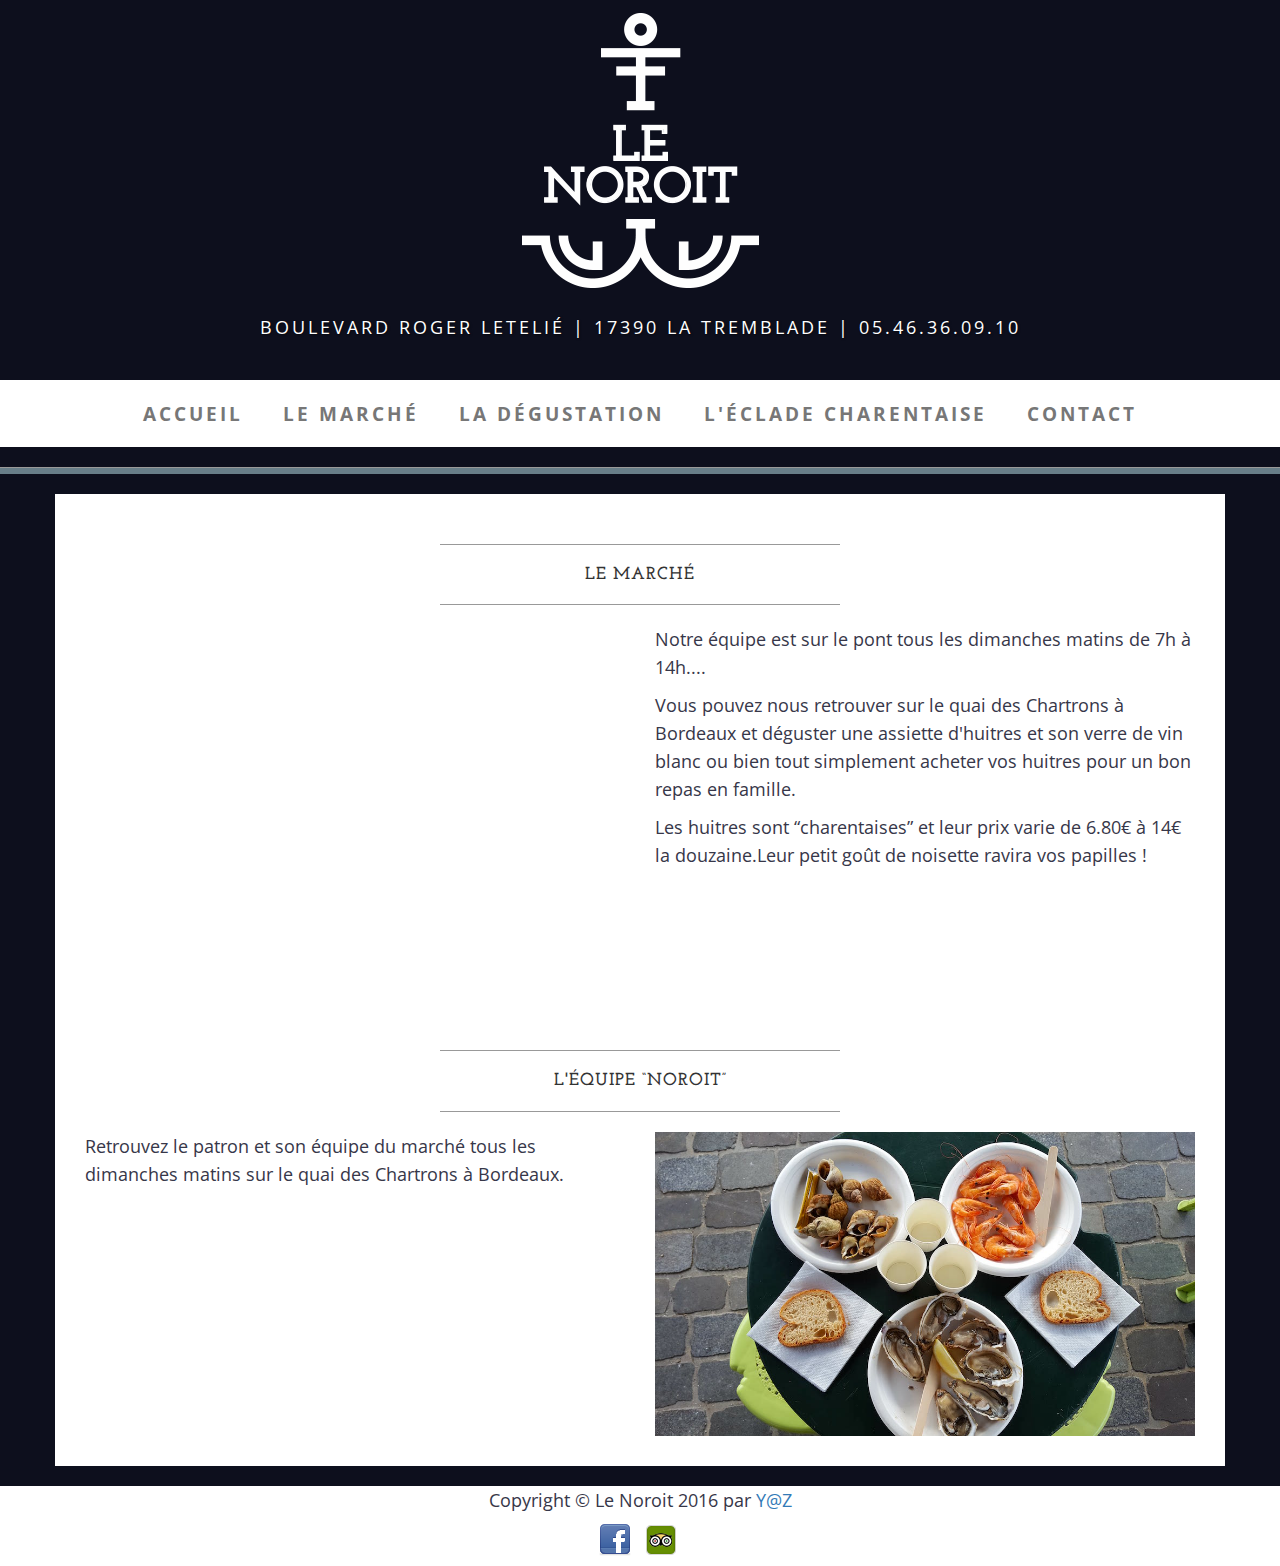
<file: marche.html>
<!DOCTYPE html>
<html lang="fr">

<head>

    <meta charset="utf-8">
    <meta http-equiv="X-UA-Compatible" content="IE=edge">
    <meta name="viewport" content="width=device-width, initial-scale=1">
    <meta name="description" content="Marché le Noroit dégustation et vente d'huitres Marennes-Oleron sur les quais des Chartrons à Bordeaux">

    <title>Le Noroit</title>

    <!-- Bootstrap Core CSS -->
    <link href="css/bootstrap.min.css" rel="stylesheet">

    <!-- Custom CSS -->
    <link href="css/style.css" rel="stylesheet">

    <!-- Fonts -->
    <link href="https://fonts.googleapis.com/css?family=Open+Sans:300italic,400italic,600italic,700italic,800italic,400,300,600,700,800" rel="stylesheet" type="text/css">
    <link href="https://fonts.googleapis.com/css?family=Josefin+Slab:100,300,400,600,700,100italic,300italic,400italic,600italic,700italic" rel="stylesheet" type="text/css">

    <!-- HTML5 Shim and Respond.js IE8 support of HTML5 elements and media queries -->
    <!-- WARNING: Respond.js doesn't work if you view the page via file:// -->
    <!--[if lt IE 9]>
        <script src="https://oss.maxcdn.com/libs/html5shiv/3.7.0/html5shiv.js"></script>
        <script src="https://oss.maxcdn.com/libs/respond.js/1.4.2/respond.min.js"></script>
    <![endif]-->

</head>

<body>

    <img src="img/logowhite.png" class="img-responsive center-block logo" alt="Responsive image">
    <div class="address-bar">BOULEVARD ROGER LETELIÉ | 17390 LA TREMBLADE | 05.46.36.09.10</div>

    <!-- Navigation -->
    <nav class="navbar navbar-default" role="navigation">
        <div class="container">
            <!-- Brand and toggle get grouped for better mobile display -->
            <div class="navbar-header">
                <button type="button" class="navbar-toggle" data-toggle="collapse" data-target="#bs-example-navbar-collapse-1">
                    <span class="sr-only">Toggle navigation</span>
                    <span class="icon-bar"></span>
                    <span class="icon-bar"></span>
                    <span class="icon-bar"></span>
                </button>
                <!-- navbar-brand is hidden on larger screens, but visible when the menu is collapsed -->
                <a class="navbar-brand" href="index.html">Le Noroit</a>
            </div>
            <!-- Collect the nav links, forms, and other content for toggling -->
            <div class="collapse navbar-collapse" id="bs-example-navbar-collapse-1">
                <ul class="nav navbar-nav">
                    <li>
                        <a href="index.html">Accueil</a>
                    </li>
                    <li>
                        <a href="marche.html">Le marché</a>
                    </li>
                    <li>
                        <a href="degustation.html">La dégustation</a>
                    </li>
                    <li>
                        <a href="eclade-charentaise.html">L'éclade charentaise</a>
                    </li>
                    <li>
                        <a href="contact.html">Contact</a>
                    </li>
                </ul>
            </div>
            <!-- /.navbar-collapse -->
        </div>
        <!-- /.container -->
    </nav>
    
    <hr class="hr">
    
    <div class="container">

        <div class="row">
            <div class="box">
                <div class="col-lg-12">
                    <hr>
                    <h2 class="intro-text text-center">
                        <strong>Le marché</strong>
                    </h2>
                    <hr>
                </div>
                <div class="col-md-6">
                    <!-- Embedded Google Map using an iframe - to select your location find it on Google maps and paste the link as the iframe src. If you want to use the Google Maps API instead then have at it! -->
                    <iframe width="100%" height="400" frameborder="0" scrolling="no" marginheight="0" marginwidth="0" src="https://www.google.com/maps/embed?pb=!1m18!1m12!1m3!1d2828.452503008544!2d-0.5691807492817508!3d44.853082078995854!2m3!1f0!2f0!3f0!3m2!1i1024!2i768!4f13.1!3m3!1m2!1s0xd55287e0221d69d%3A0x6d29d916fd0df5f8!2sQuai+des+Chartrons%2C+Bordeaux!5e0!3m2!1sfr!2sfr!4v1481898159712"></iframe>
                </div>
                <div class="col-md-6">
                    <p>Notre équipe est sur le pont tous les dimanches matins de 7h à 14h....</p>
                    <p>Vous pouvez nous retrouver sur le quai des Chartrons à Bordeaux et déguster une assiette d'huitres et son verre de vin blanc ou bien tout simplement acheter vos huitres pour un bon repas en famille.</p>
                    <p>Les huitres sont “charentaises” et leur prix varie de 6.80€ à 14€ la douzaine.Leur petit goût de noisette ravira vos papilles !</p>
                </div>
                <div class="clearfix"></div>
                <div class="col-lg-12">
                    <hr>
                    <h2 class="intro-text text-center">
                        <strong>L'équipe “NOROIT”</strong>
                    </h2>
                    <hr>
                </div>
                <div class="col-md-6">
                    <p>Retrouvez le patron et son équipe du marché tous les dimanches matins sur le quai des Chartrons à Bordeaux.</p>
                </div>
                <div class="col-md-6">
                    <img class="img-responsive img-border-left" src="img/assiettes-huitres.jpg" alt="">
                </div>
                <div class="clearfix"></div>
            </div>
        </div>

    </div>
    <!-- /.container -->

    <footer>
        <div class="container">
            <div class="row">
                <div class="col-lg-12 text-center">
                    <p>Copyright &copy; Le Noroit 2016 par <a href="http://www.youcef-ayad-zeddam.fr">Y@Z</a>
                    <ul class="list-inline">
                        <li>
                            <a href="https://www.facebook.com/pages/Le-Noroit/240377259307186"><img src="img/facebook.ico" alt="Logo Facebook"></a>
                        </li>
                        <li>
                            <a href="https://www.tripadvisor.fr/Restaurant_Review-g1918708-d6973143-Reviews-Le_Noroit-La_Tremblade_Charente_Maritime_Nouvelle_Aquitaine.html"><img src="img/tripadvisor.ico" alt="Logo Tripadvisor"></a>
                        </li>
                    </ul>
                    </p>
                </div>
            </div>
        </div>
    </footer>

    <!-- jQuery -->
    <script src="js/jquery.js"></script>

    <!-- Bootstrap Core JavaScript -->
    <script src="js/bootstrap.min.js"></script>

</body>

</html>
</file>
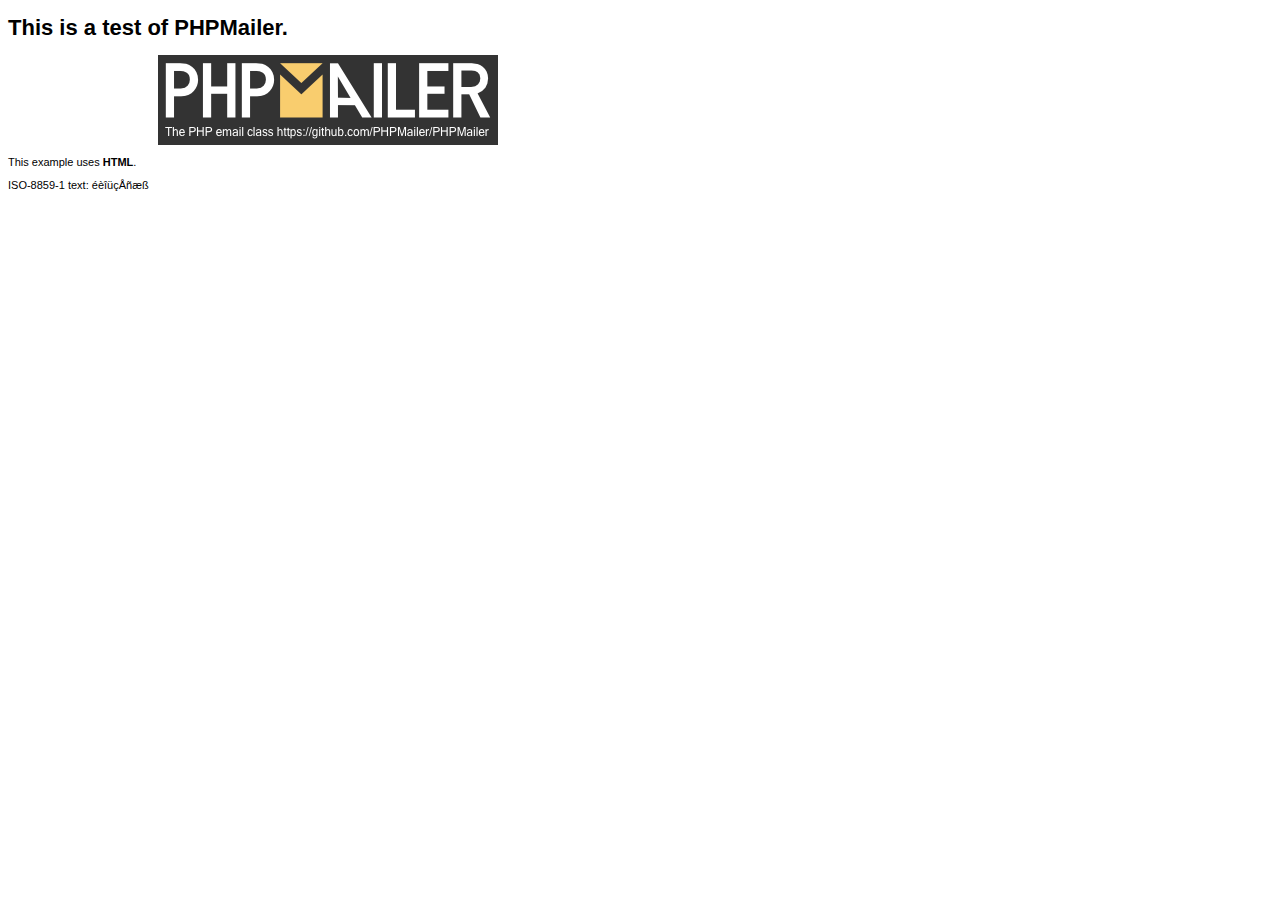
<file: phpmailer/examples/contents.html>
<!DOCTYPE HTML PUBLIC "-//W3C//DTD HTML 4.01 Transitional//EN" "http://www.w3.org/TR/html4/loose.dtd">
<html>
<head>
  <meta http-equiv="Content-Type" content="text/html; charset=iso-8859-1">
  <title>PHPMailer Test</title>
</head>
<body>
<div style="width: 640px; font-family: Arial, Helvetica, sans-serif; font-size: 11px;">
  <h1>This is a test of PHPMailer.</h1>
  <div align="center">
    <a href="https://github.com/PHPMailer/PHPMailer/"><img src="images/phpmailer.png" height="90" width="340" alt="PHPMailer rocks"></a>
  </div>
  <p>This example uses <strong>HTML</strong>.</p>
  <p>ISO-8859-1 text: ���������</p>
</div>
</body>
</html>
</file>
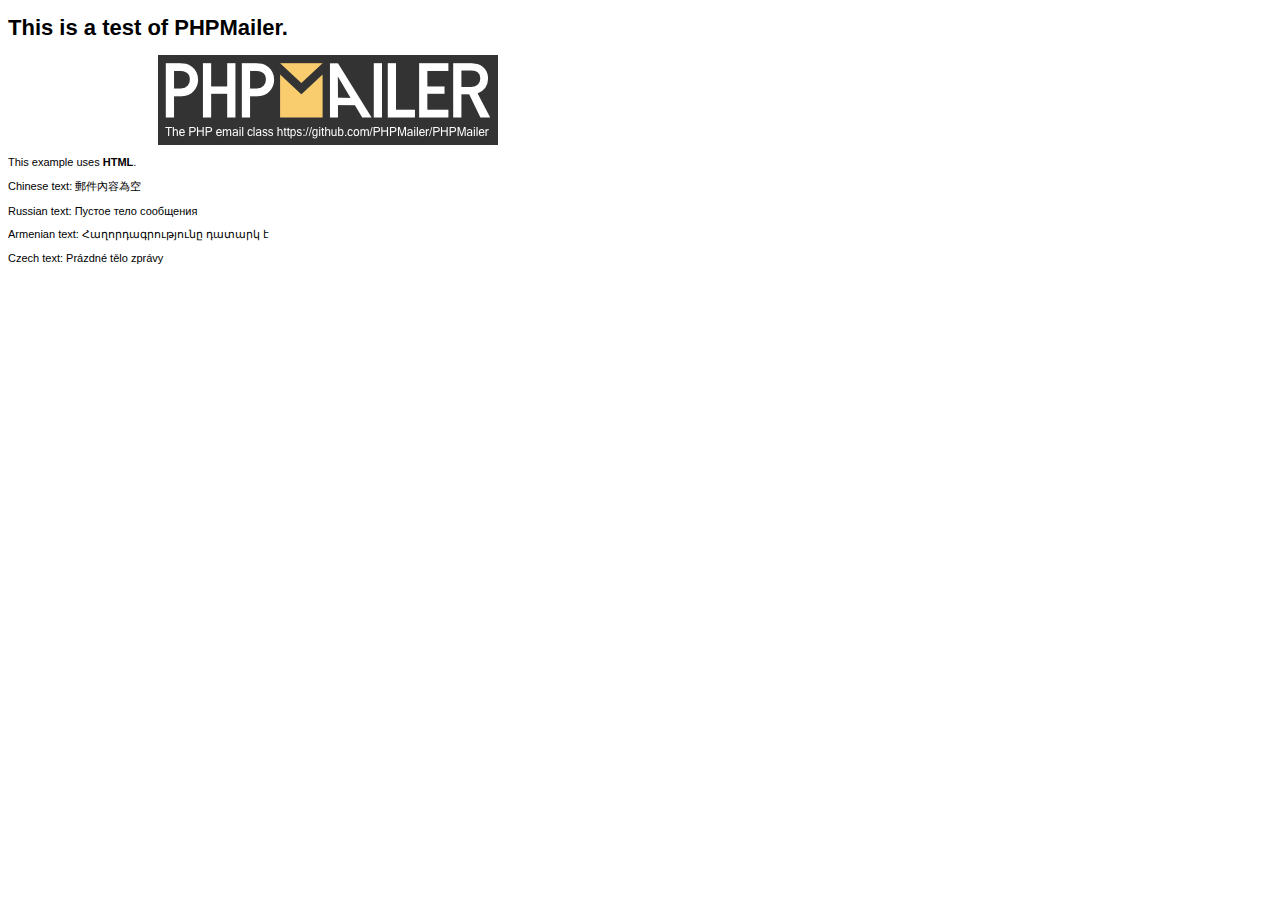
<file: phpmailer/examples/contentsutf8.html>
<!DOCTYPE HTML PUBLIC "-//W3C//DTD HTML 4.01 Transitional//EN" "http://www.w3.org/TR/html4/loose.dtd">
<html>
<head>
  <meta http-equiv="Content-Type" content="text/html; charset=utf-8">
  <title>PHPMailer Test</title>
</head>
<body>
<div style="width: 640px; font-family: Arial, Helvetica, sans-serif; font-size: 11px;">
  <h1>This is a test of PHPMailer.</h1>
  <div align="center">
    <a href="https://github.com/PHPMailer/PHPMailer/"><img src="images/phpmailer.png" height="90" width="340" alt="PHPMailer rocks"></a>
  </div>
  <p>This example uses <strong>HTML</strong>.</p>
  <p>Chinese text: 郵件內容為空</p>
  <p>Russian text: Пустое тело сообщения</p>
  <p>Armenian text: Հաղորդագրությունը դատարկ է</p>
  <p>Czech text: Prázdné tělo zprávy</p>
</div>
</body>
</html>
</file>
<file: css/style.css>
body {
    font-family: "Open Sans","Helvetica Neue",Helvetica,Arial,sans-serif;
    background-color: #0D0F1D;
    /*background: url('../img/bg.jpg') no-repeat center center fixed;*/
    -webkit-background-size: cover;
    -moz-background-size: cover;
    background-size: cover;
    -o-background-size: cover;
}

h1,
h2,
h3,
h4,
h5,
h6 {
    text-transform: uppercase;
    font-family: "Josefin Slab","Helvetica Neue",Helvetica,Arial,sans-serif;
    font-weight: 700;
    letter-spacing: 1px;
}

p {
    font-size: 1.25em;
    line-height: 1.6;
    color: #373749;
}

hr {
    max-width: 400px;
    border-color: #999999;
}

li {
    font-size: 1.25em;
    line-height: 1.6;
    color: #373749;
}

.brand,
.address-bar {
    display: none;
}

.logo {
    display: none;
    margin-bottom: 15px;
}

.hr {
    height: 6px; 
    background-color: #687E89;
    max-width: 100%;
}

.navbar-brand {
    text-transform: uppercase;
    font-weight: 900;
    letter-spacing: 2px;

}

.navbar-nav {
    text-transform: uppercase;
    font-weight: 400;
    letter-spacing: 3px;
    font-weight: bold;
}

.img-full {
    min-width: 100%;
}

.brand-before,
.brand-name {
    text-transform: capitalize;
}

.brand-before {
    margin: 15px 0;
}

.brand-name {
    margin: 0;
    font-size: 4em;
}

.tagline-divider {
    margin: 15px auto 3px;
    max-width: 250px;
    border-color: #999999;
}

.box {
    margin-bottom: 20px;
    padding: 30px 15px;
    background: #fff;
}

.intro-text {
    text-transform: uppercase;
    font-size: 1.25em;
    font-weight: 400;
    letter-spacing: 1px;
}

.img-border {
    float: none;
    margin: 0 auto 0;
    border: #999999 solid 1px;
}

.img-left {
    float: none;
    margin: 0 auto 0;
}

footer {
    background: #fff;
}


@media screen and (min-width:768px) {
    .brand {
        margin: 0;
        padding: 30px 0 10px;
        text-align: center;
        text-shadow: 1px 1px 2px rgba(0,0,0,0.5);
        font-family: "Josefin Slab","Helvetica Neue",Helvetica,Arial,sans-serif;
        font-size: 5em;
        font-weight: 700;
        line-height: normal;
        color: #373749;
    }

    .top-divider {
        margin-top: 0;
    }

    .img-left {
        float: left;
        margin-right: 25px;
    }

    .address-bar {
        display: inherit;
        margin: 0;
        padding: 0 0 40px;
        text-align: center;
        text-shadow: 1px 1px 2px rgba(0,0,0,0.5);
        text-transform: uppercase;
        font-size: 1.25em;
        font-weight: 400;
        letter-spacing: 3px;
        color: #fff;
    }

    .navbar {
        border-radius: 0;
    }

    .navbar-header {
        display: none;
    }

    .navbar {
        min-height: 0;
    }

    .navbar-default {
        border: none;
        background: #fff;
    }

    .nav>li>a {
        padding: 20px;

    }

    .navbar-nav>li>a {
        line-height: normal;
    }

    .navbar-nav {
        display: table;
        float: none;
        margin: 0 auto;
        table-layout: fixed;
        font-size: 1.10em;
    }
    
    .logo {
        display: inherit;
    }

}

@media screen and (min-width:1200px) {
    .box:after {
        content: '';
        display: table;
        clear: both;
    }


}
</file>
